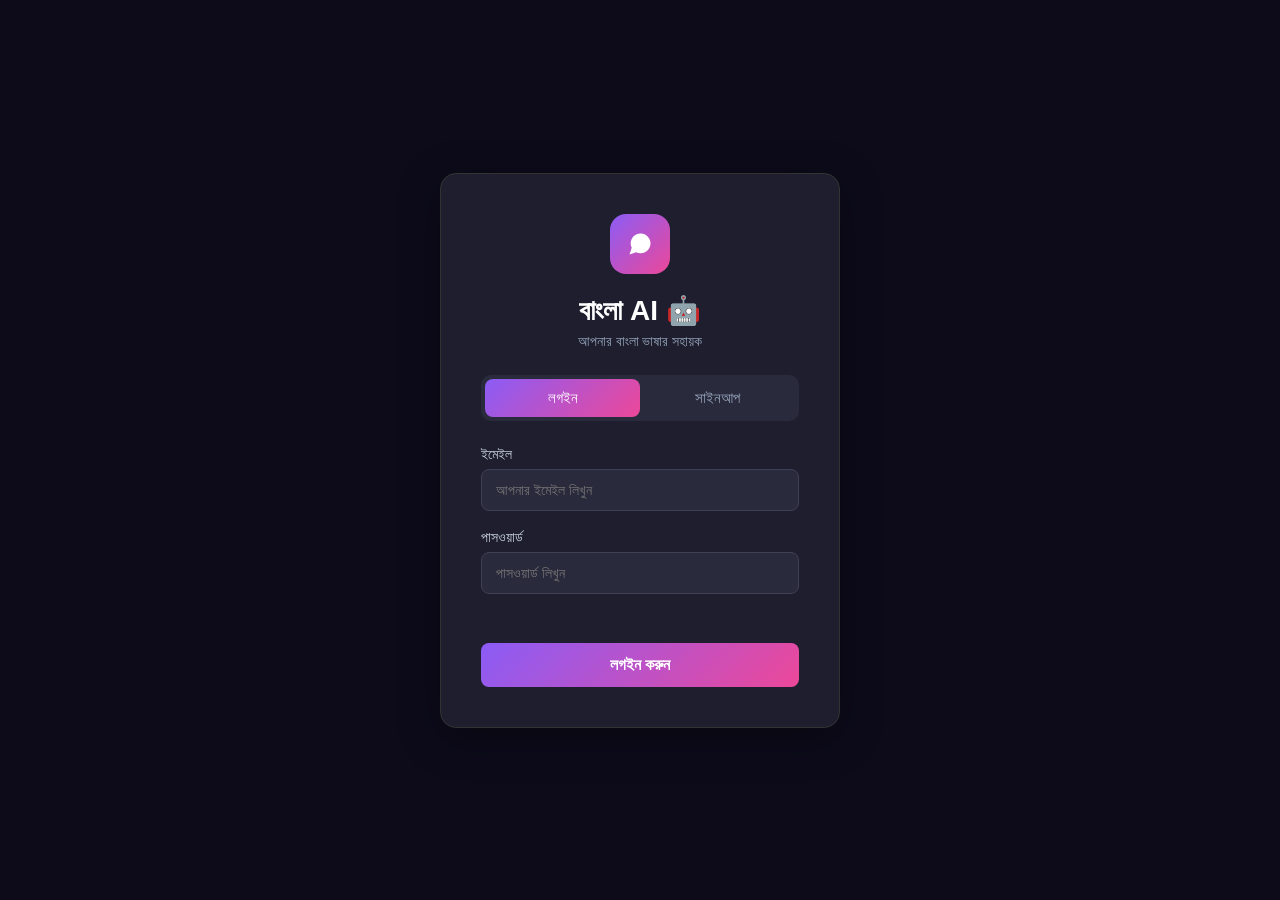
<file: AI/index.html>
<!DOCTYPE html>
<html lang="bn">
<head>
    <meta charset="UTF-8">
    <meta name="viewport" content="width=device-width, initial-scale=1.0">
    <title>বাংলা AI</title>
    <script async src="https://pagead2.googlesyndication.com/pagead/js/adsbygoogle.js?client=ca-pub-7016644127018456"
     crossorigin="anonymous"></script>
    <meta http-equiv="refresh" content="0; url=login-system/index.html">
</head>
<body>
    <p>লোড হচ্ছে... <a href="login-system/index.html">এখানে ক্লিক করুন যদি স্বয়ংক্রিয়ভাবে না যায়</a></p>
</body>
</html>
</file>
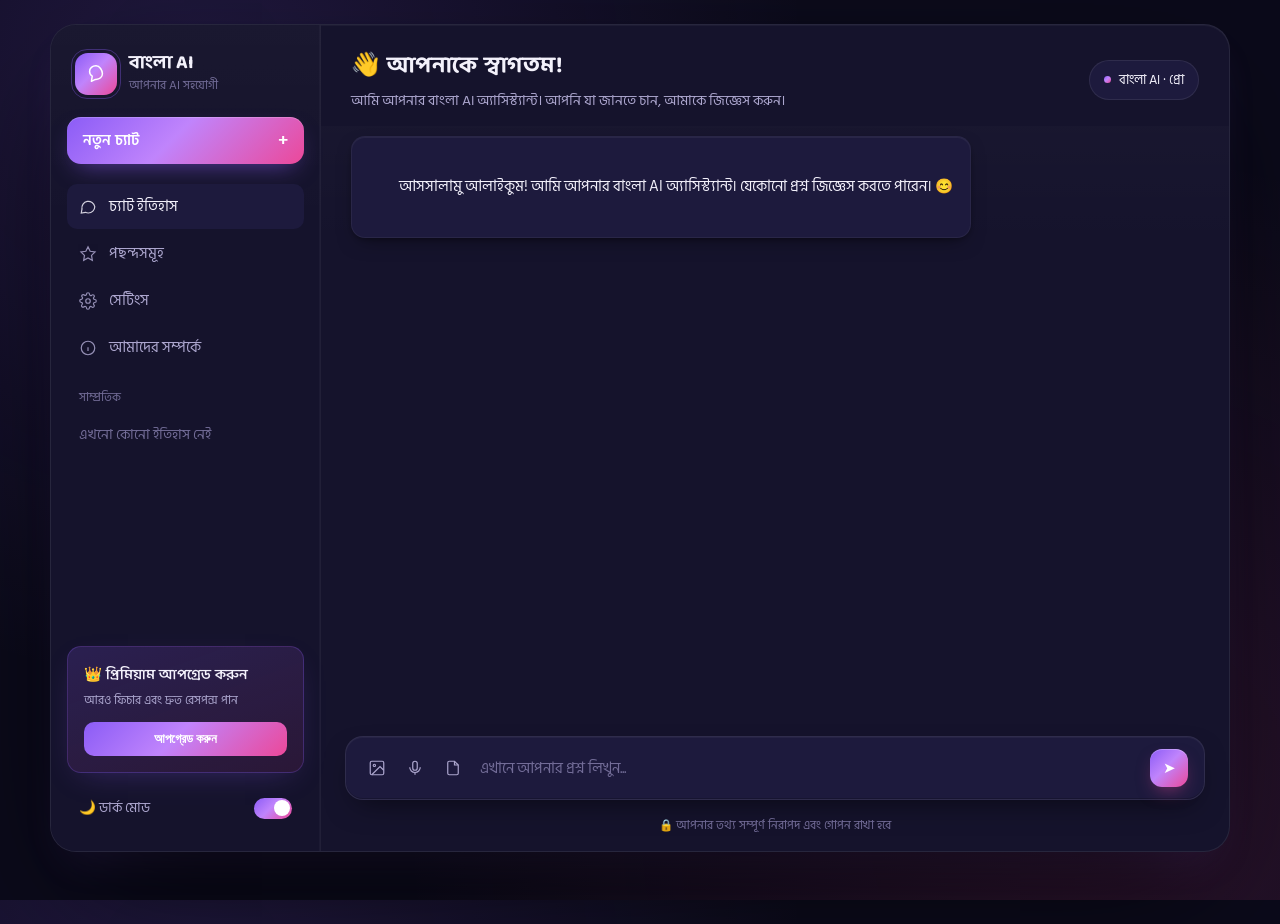
<file: AI/frontend/index.html>
<!DOCTYPE html>
<html lang="bn">
<head>
    <meta charset="UTF-8">
    <meta name="viewport" content="width=device-width, initial-scale=1.0">
    <title>বাংলা AI চ্যাট</title>
    <link rel="preconnect" href="https://fonts.googleapis.com">
    <link rel="preconnect" href="https://fonts.gstatic.com" crossorigin>
    <link href="https://fonts.googleapis.com/css2?family=Baloo+Da+2:wght@500;600;700;800&family=Hind+Siliguri:wght@400;500;600&display=swap" rel="stylesheet">
    <link rel="stylesheet" href="style.css">
    <link rel="manifest" href="manifest.json">
    <meta name="theme-color" content="#8B5CF6">
    <link rel="apple-touch-icon" href="icons/icon-192.png">
    <script async src="https://pagead2.googlesyndication.com/pagead/js/adsbygoogle.js?client=ca-pub-7016644127018456"
     crossorigin="anonymous"></script>
</head>
<body>

<div class="app">

  <div class="sidebar" id="sidebar">
    <div class="brand">
      <div class="brand-mark">
        <svg viewBox="0 0 24 24" fill="none"><path d="M12 3c-4 0-7 2.7-7 6.2 0 2.1 1.1 4 2.9 5.1L7 20l4.3-2.1c.2 0 .5 0 .7 0 4 0 7-2.7 7-6.2S16 3 12 3z" stroke="#fff" stroke-width="1.6" stroke-linejoin="round"/></svg>
      </div>
      <div class="brand-text">
        <div class="name">বাংলা AI</div>
        <div class="tag">আপনার AI সহযোগী</div>
      </div>
    </div>

    <button class="new-chat" id="newChatBtn"><span>নতুন চ্যাট</span><span>+</span></button>

    <div class="nav">
      <div class="nav-item active">
        <svg viewBox="0 0 24 24" fill="none" stroke="currentColor" stroke-width="1.6"><path d="M21 11.5a8.5 8.5 0 0 1-8.5 8.5c-1.4 0-2.7-.3-3.9-.9L3 20l1-5.4A8.5 8.5 0 1 1 21 11.5Z"/></svg>
        চ্যাট ইতিহাস
      </div>
      <div class="nav-item">
        <svg viewBox="0 0 24 24" fill="none" stroke="currentColor" stroke-width="1.6"><path d="M12 2.5l2.9 5.9 6.5.9-4.7 4.6 1.1 6.5L12 17.3l-5.8 3.1 1.1-6.5-4.7-4.6 6.5-.9L12 2.5z"/></svg>
        পছন্দসমূহ
      </div>
      <div class="nav-item">
        <svg viewBox="0 0 24 24" fill="none" stroke="currentColor" stroke-width="1.6"><circle cx="12" cy="12" r="3"/><path d="M19.4 15a1.7 1.7 0 0 0 .3 1.9l.1.1a2 2 0 1 1-2.9 2.9l-.1-.1a1.7 1.7 0 0 0-1.9-.3 1.7 1.7 0 0 0-1 1.5V21a2 2 0 1 1-4 0v-.1a1.7 1.7 0 0 0-1.1-1.6 1.7 1.7 0 0 0-1.9.3l-.1.1a2 2 0 1 1-2.8-2.9l.1-.1a1.7 1.7 0 0 0 .3-1.9 1.7 1.7 0 0 0-1.5-1H3a2 2 0 1 1 0-4h.1a1.7 1.7 0 0 0 1.5-1 1.7 1.7 0 0 0-.3-1.9l-.1-.1a2 2 0 1 1 2.9-2.8l.1.1a1.7 1.7 0 0 0 1.9.3H9a1.7 1.7 0 0 0 1-1.5V3a2 2 0 1 1 4 0v.1a1.7 1.7 0 0 0 1 1.5 1.7 1.7 0 0 0 1.9-.3l.1-.1a2 2 0 1 1 2.8 2.9l-.1.1a1.7 1.7 0 0 0-.3 1.9V9a1.7 1.7 0 0 0 1.5 1H21a2 2 0 1 1 0 4h-.1a1.7 1.7 0 0 0-1.5 1z"/></svg>
        সেটিংস
      </div>
      <div class="nav-item">
        <svg viewBox="0 0 24 24" fill="none" stroke="currentColor" stroke-width="1.6"><circle cx="12" cy="12" r="9"/><path d="M12 11v5M12 8h.01"/></svg>
        আমাদের সম্পর্কে
      </div>
    </div>

    <div class="history-block">
      <div class="history-label">সাম্প্রতিক</div>
      <div id="historyList"></div>
    </div>

    <div class="sidebar-footer">
      <div class="upgrade-card">
        <div class="title">👑 প্রিমিয়াম আপগ্রেড করুন</div>
        <div class="desc">আরও ফিচার এবং দ্রুত রেসপন্স পান</div>
        <button class="upgrade-btn">আপগ্রেড করুন</button>
      </div>
      <button class="install-app-btn hidden" id="installAppBtn">📲 অ্যাপ ইনস্টল করুন</button>

      <div class="theme-row">
        <span>🌙 ডার্ক মোড</span>
        <div class="switch"></div>
      </div>
    </div>
  </div>

  <div class="sidebar-backdrop" id="sidebarBackdrop"></div>

  <div class="main">
    <div class="topbar">
      <div class="topbar-left">
        <button class="menu-toggle-btn" id="menuToggleBtn" aria-label="মেনু খুলুন">
          <svg viewBox="0 0 24 24" fill="none" stroke="currentColor" stroke-width="2"><path d="M4 6h16M4 12h16M4 18h16"/></svg>
        </button>
        <div>
          <h1>👋 আপনাকে স্বাগতম!</h1>
          <p>আমি আপনার বাংলা AI অ্যাসিস্ট্যান্ট। আপনি যা জানতে চান, আমাকে জিজ্ঞেস করুন।</p>
        </div>
      </div>
      <div class="model-pill"><span class="dot"></span> বাংলা AI · প্রো</div>
    </div>

    <div class="chat-box" id="chatBox">
      <div class="message bot-message">
        <div class="bubble">
          আসসালামু আলাইকুম! আমি আপনার বাংলা AI অ্যাসিস্ট্যান্ট। যেকোনো প্রশ্ন জিজ্ঞেস করতে পারেন। 😊
        </div>
      </div>
    </div>

    <div class="typing-indicator hidden" id="typingIndicator">
      AI লিখছে...
    </div>

    <form class="chat-input-area" id="chatForm">
      <div class="tool-icons">
        <button type="button" class="tool-btn" id="imgToolBtn" title="ছবি (শীঘ্রই আসছে)">
          <svg viewBox="0 0 24 24" fill="none" stroke="currentColor" stroke-width="1.6"><rect x="3" y="3" width="18" height="18" rx="2"/><circle cx="8.5" cy="8.5" r="1.5"/><path d="M21 15l-5-5L5 21"/></svg>
        </button>
        <button type="button" class="tool-btn" id="micToolBtn" title="ভয়েস দিয়ে লিখুন">
          <svg viewBox="0 0 24 24" fill="none" stroke="currentColor" stroke-width="1.6"><path d="M12 15a3 3 0 0 0 3-3V6a3 3 0 0 0-6 0v6a3 3 0 0 0 3 3z"/><path d="M19 11a7 7 0 0 1-14 0M12 18v3"/></svg>
        </button>
        <button type="button" class="tool-btn" id="fileToolBtn" title="ফাইল (শীঘ্রই আসছে)">
          <svg viewBox="0 0 24 24" fill="none" stroke="currentColor" stroke-width="1.6"><path d="M14 3H7a2 2 0 0 0-2 2v14a2 2 0 0 0 2 2h10a2 2 0 0 0 2-2V8z"/><path d="M14 3v5h5"/></svg>
        </button>
      </div>
      <input
          type="text"
          id="userInput"
          placeholder="এখানে আপনার প্রশ্ন লিখুন..."
          autocomplete="off"
          required
      >
      <button type="submit" id="sendBtn">পাঠান</button>
    </form>

    <div class="footnote">🔒 আপনার তথ্য সম্পূর্ণ নিরাপদ এবং গোপন রাখা হবে</div>
  </div>

</div>

<script src="script.js"></script>

<script>
(function(){
  // ---- লগইন চেক (auth guard) ----
  const savedUser = JSON.parse(localStorage.getItem('user') || 'null');
  // যদি user না থাকে, চাইলে নিচের লাইন আনকমেন্ট করে লগইন পেজে পাঠিয়ে দিতে পারো:
  // if(!savedUser){ window.location.href = '../login-system/index.html'; return; }

  // ---- Modal তৈরি (dynamically, HTML ফাইল টাচ করা হয়নি) ----
  const overlay = document.createElement('div');
  overlay.className = 'modal-overlay hidden';
  overlay.id = 'modalOverlay';
  overlay.innerHTML = `
    <div class="modal-box" id="modalBox">
      <button class="modal-close" id="modalClose">✕</button>
      <div id="modalContent"></div>
    </div>
  `;
  document.body.appendChild(overlay);

  const modalContent = overlay.querySelector('#modalContent');

  function openModal(html){
    modalContent.innerHTML = html;
    overlay.classList.remove('hidden');
  }
  function closeModal(){
    overlay.classList.add('hidden');
  }
  overlay.querySelector('#modalClose').addEventListener('click', closeModal);
  overlay.addEventListener('click', function(e){
    if(e.target === overlay) closeModal();
  });

  window.logoutUser = function(){
    localStorage.removeItem('user');
    window.location.href = '../login-system/index.html';
  };

  // ---- Sidebar nav বাটনগুলো ধরা (index অনুযায়ী, HTML অপরিবর্তিত) ----
  const navItems = document.querySelectorAll('.nav-item');
  // 0 = চ্যাট ইতিহাস, 1 = পছন্দসমূহ, 2 = সেটিংস, 3 = আমাদের সম্পর্কে

  if(navItems[0]){
    navItems[0].addEventListener('click', function(){
      navItems.forEach(n => n.classList.remove('active'));
      this.classList.add('active');
      closeModal();
    });
  }

  if(navItems[1]){
    navItems[1].addEventListener('click', function(){
      navItems.forEach(n => n.classList.remove('active'));
      this.classList.add('active');
      openModal(`
        <h2>⭐ পছন্দসমূহ</h2>
        <p class="modal-sub">আপনার প্রিয় প্রম্পট ও কনভারসেশন এখানে দেখা যাবে।</p>
        <div class="empty-state">এখনো কিছু সংরক্ষণ করা হয়নি।</div>
      `);
    });
  }

  if(navItems[2]){
    navItems[2].addEventListener('click', function(){
      navItems.forEach(n => n.classList.remove('active'));
      this.classList.add('active');
      openModal(`
        <h2>⚙️ সেটিংস</h2>
        <p class="modal-sub">${savedUser ? 'লগইন করা আছে: ' + (savedUser.email || savedUser.name || '') : 'কোনো একাউন্টে লগইন নেই'}</p>
        <button class="modal-action-btn danger" onclick="logoutUser()">লগআউট করুন</button>
      `);
    });
  }

  if(navItems[3]){
    navItems[3].addEventListener('click', function(){
      navItems.forEach(n => n.classList.remove('active'));
      this.classList.add('active');
      openModal(`
        <h2>ℹ️ আমাদের সম্পর্কে</h2>
        <p class="modal-sub">বাংলা AI — আপনার বাংলা ভাষার AI সহযোগী। প্রশ্ন জিজ্ঞেস করুন, অনুবাদ করুন, লেখায় সাহায্য নিন — সবকিছু বাংলায়।</p>
      `);
    });
  }

  // ---- প্রিমিয়াম আপগ্রেড বাটন ----
  const upgradeBtn = document.querySelector('.upgrade-btn');
  if(upgradeBtn){
    upgradeBtn.addEventListener('click', function(){
      openModal(`
        <h2>👑 প্রিমিয়াম আপগ্রেড</h2>
        <p class="modal-sub">আরও দ্রুত রেসপন্স, বেশি ব্যবহার এবং এক্সক্লুসিভ ফিচার পেতে প্রিমিয়ামে আপগ্রেড করুন।</p>
        <button class="modal-action-btn">শীঘ্রই আসছে</button>
      `);
    });
  }

  // ---- ডার্ক/লাইট মোড টগল ----
  const themeSwitch = document.querySelector('.switch');
  if(themeSwitch){
    themeSwitch.addEventListener('click', function(){
      this.classList.toggle('off');
      const isOff = this.classList.contains('off');
      document.body.setAttribute('data-theme', isOff ? 'light' : 'dark');
    });
  }

  /* ================= Real chat history (saved in this browser) ================= */
  const WELCOME_HTML = '<div class="message bot-message"><div class="bubble">আসসালামু আলাইকুম! আমি আপনার বাংলা AI অ্যাসিস্ট্যান্ট। যেকোনো প্রশ্ন জিজ্ঞেস করতে পারেন। 😊</div></div>';

  function getConversations(){
    try{ return JSON.parse(localStorage.getItem('bangla_ai_conversations')) || []; }
    catch(e){ return []; }
  }
  function saveConversations(list){
    localStorage.setItem('bangla_ai_conversations', JSON.stringify(list.slice(0, 20)));
  }
  let currentConvo = { id: Date.now(), title: null, messages: [] };
  let loadingHistory = false; // prevents re-saving while replaying a stored conversation

  function persistCurrentConvo(){
    if(currentConvo.messages.length === 0) return;
    const list = getConversations();
    const idx = list.findIndex(c => c.id === currentConvo.id);
    if(idx >= 0) list[idx] = currentConvo; else list.unshift(currentConvo);
    saveConversations(list);
    renderHistory();
  }
  function renderHistory(){
    const list = getConversations();
    const el = document.getElementById('historyList');
    if(!el) return;
    if(list.length === 0){
      el.innerHTML = '<div class="history-item" style="cursor:default;color:var(--text-3);">এখনো কোনো ইতিহাস নেই</div>';
      return;
    }
    el.innerHTML = '';
    list.forEach(convo => {
      const div = document.createElement('div');
      div.className = 'history-item';
      div.textContent = convo.title || 'নতুন চ্যাট';
      div.title = convo.title || '';
      div.addEventListener('click', () => loadConversation(convo));
      el.appendChild(div);
    });
  }
  function loadConversation(convo){
    loadingHistory = true;
    currentConvo = convo;
    const box = document.getElementById('chatBox');
    box.innerHTML = '';
    convo.messages.forEach(m => addMessage(m.text, m.sender));
    loadingHistory = false;
  }

  // Wrap the existing addMessage() from script.js so every message also gets saved
  const _originalAddMessage = window.addMessage;
  window.addMessage = function(text, sender){
    _originalAddMessage(text, sender);
    if(loadingHistory) return;
    currentConvo.messages.push({ text, sender });
    if(!currentConvo.title && sender === 'user') currentConvo.title = text.slice(0, 40);
    persistCurrentConvo();
  };

  document.getElementById('newChatBtn').addEventListener('click', function(){
    currentConvo = { id: Date.now(), title: null, messages: [] };
    document.getElementById('chatBox').innerHTML = WELCOME_HTML;
  });

  renderHistory();

  /* ================= Voice input (Web Speech API) ================= */
  const micBtn = document.getElementById('micToolBtn');
  const SpeechRec = window.SpeechRecognition || window.webkitSpeechRecognition;

  if(SpeechRec && micBtn){
    const recognizer = new SpeechRec();
    recognizer.lang = 'bn-BD';
    recognizer.interimResults = false;
    recognizer.maxAlternatives = 1;
    let listening = false;

    micBtn.addEventListener('click', () => {
      if(listening) return;
      listening = true;
      micBtn.classList.add('listening');
      recognizer.start();
    });
    recognizer.addEventListener('result', (e) => {
      const transcript = e.results[0][0].transcript;
      document.getElementById('userInput').value = transcript;
    });
    recognizer.addEventListener('end', () => {
      listening = false;
      micBtn.classList.remove('listening');
    });
    recognizer.addEventListener('error', () => {
      listening = false;
      micBtn.classList.remove('listening');
    });
  } else if(micBtn){
    micBtn.addEventListener('click', () => {
      alert('আপনার ব্রাউজারে ভয়েস ইনপুট সাপোর্ট করে না। Chrome/Edge ব্যবহার করে দেখুন।');
    });
  }

  /* Image / file buttons: placeholder until backend supports it */
  const imgBtn = document.getElementById('imgToolBtn');
  const fileBtn = document.getElementById('fileToolBtn');
  if(imgBtn) imgBtn.addEventListener('click', () => alert('ছবি আপলোড ফিচারটি শীঘ্রই আসছে।'));
  if(fileBtn) fileBtn.addEventListener('click', () => alert('ফাইল আপলোড ফিচারটি শীঘ্রই আসছে।'));

})();

/* ================= Mobile sidebar toggle ================= */
(function(){
  const menuBtn = document.getElementById('menuToggleBtn');
  const sidebar = document.getElementById('sidebar');
  const backdrop = document.getElementById('sidebarBackdrop');
  if(!menuBtn || !sidebar || !backdrop) return;

  function openSidebar(){
    sidebar.classList.add('open');
    backdrop.classList.add('show');
  }
  function closeSidebar(){
    sidebar.classList.remove('open');
    backdrop.classList.remove('show');
  }
  menuBtn.addEventListener('click', () => {
    sidebar.classList.contains('open') ? closeSidebar() : openSidebar();
  });
  backdrop.addEventListener('click', closeSidebar);
  // sidebar-এর কোনো আইটেমে ক্লিক করলে (মোবাইলে) মেনু বন্ধ হয়ে যাক
  sidebar.addEventListener('click', (e) => {
    if(window.innerWidth <= 900 && (e.target.closest('.nav-item') || e.target.closest('.history-item') || e.target.closest('.new-chat'))){
      closeSidebar();
    }
  });
})();

/* ================= PWA: register service worker + install button ================= */
if ("serviceWorker" in navigator) {
  window.addEventListener("load", () => {
    navigator.serviceWorker.register("service-worker.js").catch(() => {});
  });
}

let deferredInstallPrompt = null;
window.addEventListener("beforeinstallprompt", (e) => {
  e.preventDefault();
  deferredInstallPrompt = e;
  const btn = document.getElementById("installAppBtn");
  if (btn) btn.classList.remove("hidden");
});

document.addEventListener("DOMContentLoaded", () => {
  const btn = document.getElementById("installAppBtn");
  if (!btn) return;
  btn.addEventListener("click", async () => {
    if (!deferredInstallPrompt) return;
    deferredInstallPrompt.prompt();
    await deferredInstallPrompt.userChoice;
    deferredInstallPrompt = null;
    btn.classList.add("hidden");
  });
});
</script>

</body>
</html>
</file>
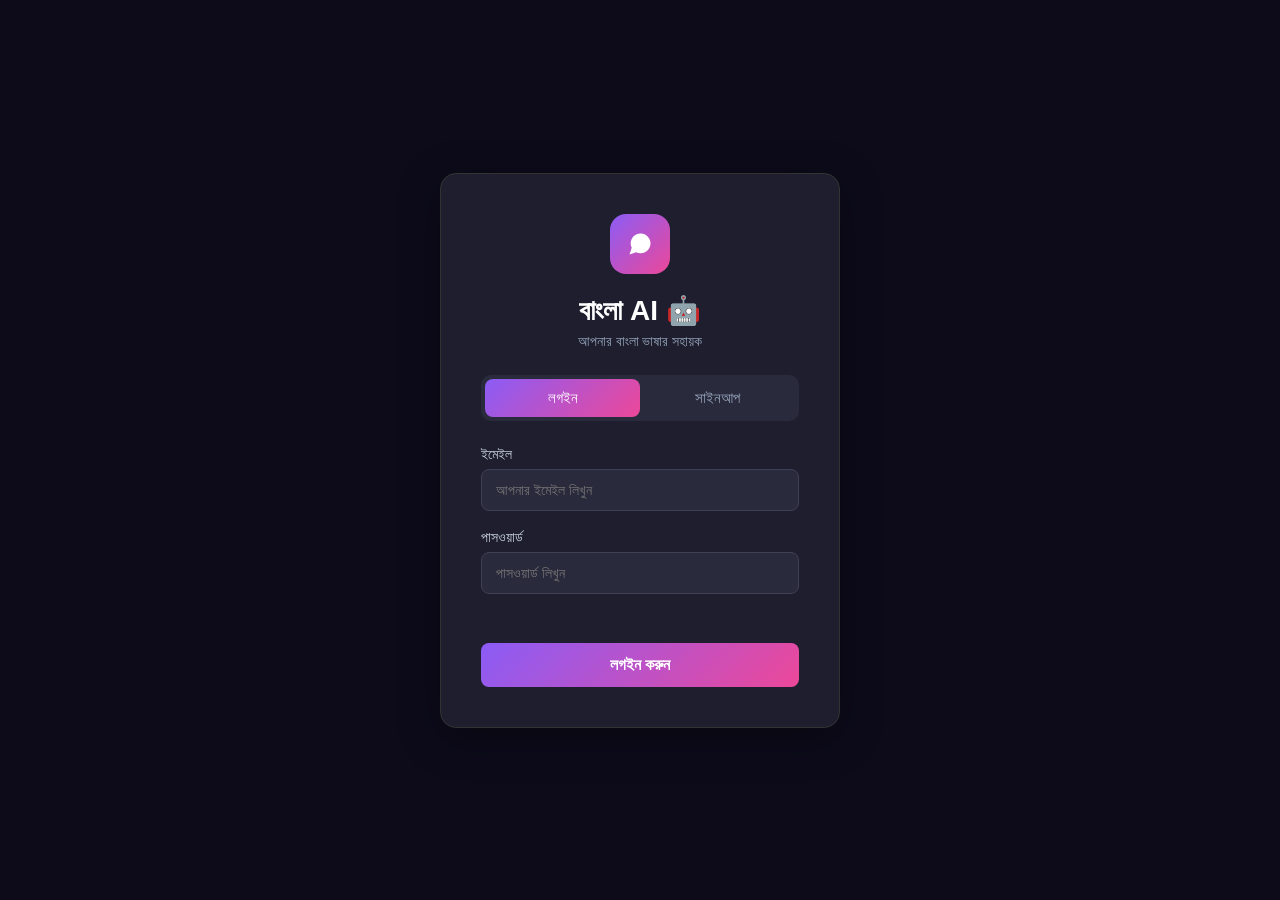
<file: AI/login-system/index.html>
<!DOCTYPE html>
<html lang="bn">
<head>
    <meta charset="UTF-8">
    <meta name="viewport" content="width=device-width, initial-scale=1.0">
    <title>লগইন - বাংলা AI</title>
    <link rel="stylesheet" href="style.css">
    <script async src="https://pagead2.googlesyndication.com/pagead/js/adsbygoogle.js?client=ca-pub-7016644127018456"
     crossorigin="anonymous"></script>
</head>
<body>
    <div class="login-container">
        <div class="logo-icon">
            <svg viewBox="0 0 24 24" fill="none" xmlns="http://www.w3.org/2000/svg">
                <path d="M21 11.5C21.0034 12.8199 20.6951 14.1219 20.1 15.3C19.3944 16.7118 18.3098 17.8992 16.9674 18.7293C15.6251 19.5594 14.0782 19.9994 12.5 20C11.1801 20.0035 9.87812 19.6951 8.7 19.1L3 21L4.9 15.3C4.30493 14.1219 3.99656 12.8199 4 11.5C4.00061 9.92179 4.44061 8.37488 5.27072 7.03258C6.10083 5.69028 7.28825 4.60573 8.7 3.90003C9.87812 3.30496 11.1801 2.99659 12.5 3.00003H13C15.0843 3.11502 17.053 3.99479 18.5291 5.47089C20.0052 6.94699 20.885 8.91568 21 11V11.5Z" fill="white"/>
            </svg>
        </div>

        <div class="logo">
            <h1>বাংলা AI 🤖</h1>
            <p>আপনার বাংলা ভাষার সহায়ক</p>
        </div>

        <div class="tab-buttons">
            <button class="tab-btn active" onclick="showLogin()">লগইন</button>
            <button class="tab-btn" onclick="showSignup()">সাইনআপ</button>
        </div>

        <form id="loginForm" class="auth-form">
            <div class="input-group">
                <label>ইমেইল</label>
                <input type="email" id="loginEmail" placeholder="আপনার ইমেইল লিখুন" required>
            </div>
            <div class="input-group">
                <label>পাসওয়ার্ড</label>
                <input type="password" id="loginPassword" placeholder="পাসওয়ার্ড লিখুন" required>
            </div>
            <p class="error-msg" id="loginError"></p>
            <button type="submit" class="submit-btn">লগইন করুন</button>
        </form>

        <form id="signupForm" class="auth-form hidden">
            <div class="input-group">
                <label>নাম</label>
                <input type="text" id="signupName" placeholder="আপনার নাম লিখুন" required>
            </div>
            <div class="input-group">
                <label>ইমেইল</label>
                <input type="email" id="signupEmail" placeholder="আপনার ইমেইল লিখুন" required>
            </div>
            <div class="input-group">
                <label>পাসওয়ার্ড</label>
                <input type="password" id="signupPassword" placeholder="পাসওয়ার্ড লিখুন" required>
            </div>
            <p class="error-msg" id="signupError"></p>
            <button type="submit" class="submit-btn">অ্যাকাউন্ট তৈরি করুন</button>
        </form>
    </div>

    <script>
        const API_BASE = "https://bangla-ai-app-2ck2.onrender.com";

        function showLogin() {
            document.getElementById('loginForm').classList.remove('hidden');
            document.getElementById('signupForm').classList.add('hidden');
            document.querySelectorAll('.tab-btn')[0].classList.add('active');
            document.querySelectorAll('.tab-btn')[1].classList.remove('active');
        }

        function showSignup() {
            document.getElementById('signupForm').classList.remove('hidden');
            document.getElementById('loginForm').classList.add('hidden');
            document.querySelectorAll('.tab-btn')[1].classList.add('active');
            document.querySelectorAll('.tab-btn')[0].classList.remove('active');
        }

        document.getElementById('loginForm').addEventListener('submit', async function(e) {
            e.preventDefault();
            const email = document.getElementById('loginEmail').value;
            const password = document.getElementById('loginPassword').value;

            try {
                const res = await fetch(`${API_BASE}/login`, {
                    method: 'POST',
                    headers: { 'Content-Type': 'application/json' },
                    body: JSON.stringify({ email, password })
                });
                const data = await res.json();

                if (res.ok) {
                    localStorage.setItem('user', JSON.stringify(data.user));
                    window.location.href = '../frontend/index.html';
                } else {
                    document.getElementById('loginError').textContent = data.error || 'লগইন ব্যর্থ হয়েছে';
                }
            } catch (err) {
                document.getElementById('loginError').textContent = 'সার্ভারের সাথে সংযোগ করা যায়নি';
            }
        });

        document.getElementById('signupForm').addEventListener('submit', async function(e) {
            e.preventDefault();
            const name = document.getElementById('signupName').value;
            const email = document.getElementById('signupEmail').value;
            const password = document.getElementById('signupPassword').value;

            try {
                const res = await fetch(`${API_BASE}/signup`, {
                    method: 'POST',
                    headers: { 'Content-Type': 'application/json' },
                    body: JSON.stringify({ name, email, password })
                });
                const data = await res.json();

                if (res.ok) {
                    alert('অ্যাকাউন্ট তৈরি হয়েছে! এখন লগইন করুন।');
                    showLogin();
                } else {
                    document.getElementById('signupError').textContent = data.error || 'সাইনআপ ব্যর্থ হয়েছে';
                }
            } catch (err) {
                document.getElementById('signupError').textContent = 'সার্ভারের সাথে সংযোগ করা যায়নি';
            }
        });
    </script>
</body>
</html>
</file>
<file: AI/frontend/style.css>
:root{
  --bg: #0B0A1A;
  --surface: #15132C;
  --surface-2: #1D1A3D;
  --border: rgba(255,255,255,0.08);
  --border-soft: rgba(255,255,255,0.05);
  --text-1: #F3F1FB;
  --text-2: #ACA6CE;
  --text-3: #726C97;
  --accent-1: #8B5CF6;
  --accent-2: #EC4899;
  --accent-grad: linear-gradient(135deg, #8B5CF6 0%, #C084FC 45%, #EC4899 100%);
  --radius-lg: 20px;
  --radius-md: 14px;
  --radius-sm: 10px;
}
*{ box-sizing:border-box; margin:0; padding:0; }
html, body{ height:100%; }
body{
  background:
    radial-gradient(circle at 15% 8%, rgba(139,92,246,0.16), transparent 45%),
    radial-gradient(circle at 85% 92%, rgba(236,72,153,0.14), transparent 50%),
    var(--bg);
  min-height:100vh;
  font-family:'Hind Siliguri', sans-serif;
  color:var(--text-1);
}
.hidden{ display:none !important; }

.brand{ display:flex; align-items:center; gap:12px; padding:6px 8px 22px; }
.brand-mark{
  width:42px; height:42px; border-radius:13px;
  background:var(--accent-grad);
  display:flex; align-items:center; justify-content:center;
  position:relative; flex-shrink:0;
}
.brand-mark::after{
  content:''; position:absolute; inset:-4px; border-radius:16px;
  border:1.5px solid rgba(139,92,246,0.35);
  animation:pulse-ring 2.6s ease-in-out infinite;
}
@keyframes pulse-ring{
  0%,100%{ transform:scale(1); opacity:.6; }
  50%{ transform:scale(1.12); opacity:0; }
}
.brand-mark svg{ width:22px; height:22px; }
.brand-text .name{ font-family:'Baloo Da 2', sans-serif; font-weight:700; font-size:19px; line-height:1.1; }
.brand-text .tag{ font-size:12px; color:var(--text-3); margin-top:2px; }

.app{
  width:100%; max-width:1180px; height:92vh; margin:24px auto;
  display:flex; background:var(--surface); border:1px solid var(--border);
  border-radius:26px; overflow:hidden; box-shadow:0 40px 100px -30px rgba(0,0,0,0.7);
}

.sidebar{
  width:270px; flex-shrink:0;
  background:linear-gradient(180deg, rgba(255,255,255,0.02), transparent 200px), var(--surface);
  border-right:1px solid var(--border-soft);
  display:flex; flex-direction:column; padding:22px 16px;
}

.new-chat{
  display:flex; align-items:center; justify-content:space-between;
  background:var(--accent-grad); color:#fff; border:none; border-radius:var(--radius-md);
  padding:12px 16px; font-family:'Hind Siliguri', sans-serif; font-weight:600; font-size:14.5px;
  cursor:pointer; margin-bottom:20px; transition:transform .15s ease;
  box-shadow:0 8px 24px -10px rgba(139,92,246,0.6);
}
.new-chat:hover{ transform:translateY(-1px); }
.new-chat span:last-child{ font-size:18px; line-height:1; }

.nav{ display:flex; flex-direction:column; gap:2px; }
.nav-item{
  display:flex; align-items:center; gap:12px; padding:11px 12px; border-radius:var(--radius-sm);
  color:var(--text-2); font-size:14.5px; cursor:pointer; transition:background .15s ease, color .15s ease;
}
.nav-item:hover, .nav-item.active{ background:var(--surface-2); color:var(--text-1); }
.nav-item svg{ width:18px; height:18px; opacity:.85; flex-shrink:0; }

.history-block{ margin-top:18px; overflow-y:auto; }
.history-label{ font-size:11.5px; color:var(--text-3); padding:0 12px 8px; }
.history-item{
  font-size:13.5px; color:var(--text-2); padding:9px 12px; border-radius:var(--radius-sm);
  white-space:nowrap; overflow:hidden; text-overflow:ellipsis; cursor:pointer;
}
.history-item:hover{ background:var(--surface-2); }

.sidebar-footer{ margin-top:auto; }
.upgrade-card{
  background:linear-gradient(160deg, rgba(139,92,246,0.18), rgba(236,72,153,0.10));
  border:1px solid rgba(139,92,246,0.25); border-radius:var(--radius-md); padding:16px; margin-bottom:14px;
}
.upgrade-card .title{ font-family:'Baloo Da 2', sans-serif; font-size:14.5px; font-weight:600; margin-bottom:4px; }
.upgrade-card .desc{ font-size:12px; color:var(--text-2); margin-bottom:12px; line-height:1.5; }
.upgrade-btn{ width:100%; background:var(--accent-grad); color:#fff; border:none; border-radius:10px; padding:9px; font-size:13px; font-weight:600; cursor:pointer; }
.theme-row{ display:flex; align-items:center; justify-content:space-between; padding:10px 12px; font-size:13.5px; color:var(--text-2); }
.switch{ width:38px; height:21px; background:var(--accent-grad); border-radius:20px; position:relative; cursor:pointer; }
.switch::after{ content:''; position:absolute; top:2.5px; right:2.5px; width:16px; height:16px; background:#fff; border-radius:50%; transition:right .15s ease, left .15s ease; }
.switch.off{ background:var(--surface-2); }
.switch.off::after{ right:auto; left:2.5px; }

.main{ flex:1; display:flex; flex-direction:column; min-width:0; }
.topbar{ display:flex; align-items:center; justify-content:space-between; padding:22px 30px 14px; }
.topbar-left{ display:flex; align-items:center; }
.topbar h1{ font-family:'Baloo Da 2', sans-serif; font-size:23px; font-weight:700; }
.topbar p{ font-size:13.5px; color:var(--text-2); margin-top:4px; }
.model-pill{
  display:flex; align-items:center; gap:8px; background:var(--surface-2); border:1px solid var(--border);
  border-radius:20px; padding:8px 14px; font-size:13px; color:var(--text-1); flex-shrink:0;
}
.model-pill .dot{ width:7px; height:7px; border-radius:50%; background:var(--accent-grad); flex-shrink:0; }

.chat-box{ flex:1; overflow-y:auto; padding:10px 30px 20px; display:flex; flex-direction:column; gap:14px; }
.chat-box::-webkit-scrollbar{ width:6px; }
.chat-box::-webkit-scrollbar-thumb{ background:var(--surface-2); border-radius:10px; }

.message{ display:flex; max-width:78%; }
.message.user-message{ align-self:flex-end; }
.message.bot-message{ align-self:flex-start; }

.bubble{
  background:var(--surface-2); border:1px solid var(--border-soft); border-radius:var(--radius-md);
  padding:13px 17px; font-size:14.5px; line-height:1.7; white-space:pre-wrap;
}
.user-message .bubble{ background:var(--accent-grad); color:#fff; border:none; }

.typing-indicator{ padding:0 30px 10px; font-size:13px; color:var(--text-3); }

.chat-input-area{
  margin:0 24px 0px; background:var(--surface-2); border:1px solid var(--border); border-radius:18px;
  padding:12px 16px; display:flex; align-items:center; gap:12px;
}
.tool-icons{ display:flex; gap:8px; flex-shrink:0; }
.tool-btn{
  background:transparent; border:none; padding:6px; border-radius:8px;
  color:var(--text-2); cursor:pointer; display:flex; align-items:center; justify-content:center;
  transition:background .15s ease, color .15s ease;
}
.tool-btn svg{ width:18px; height:18px; pointer-events:none; }
.tool-btn:hover{ background:var(--surface); color:var(--text-1); }
.tool-btn.listening{ color:#fff; background:var(--accent-grad); animation:mic-pulse 1s infinite; }
@keyframes mic-pulse{
  0%,100%{ box-shadow:0 0 0 0 rgba(236,72,153,0.5); }
  50%{ box-shadow:0 0 0 6px rgba(236,72,153,0); }
}
#userInput{
  flex:1; background:transparent; border:none; outline:none; color:var(--text-1);
  font-family:'Hind Siliguri', sans-serif; font-size:14.5px;
}
#userInput::placeholder{ color:var(--text-3); }
#sendBtn{
  border:none; border-radius:12px; width:38px; height:38px; background:var(--accent-grad);
  color:#fff; cursor:pointer; flex-shrink:0; font-size:0;
  position:relative; transition:transform .15s ease;
}
#sendBtn::after{
  content:'➤'; font-size:15px; position:absolute; inset:0; display:flex; align-items:center; justify-content:center;
}
#sendBtn:hover{ transform:scale(1.05); }
#sendBtn:disabled{ opacity:.5; cursor:not-allowed; transform:none; }

.footnote{ text-align:center; font-size:11.5px; color:var(--text-3); padding:16px 20px; }

@media (max-width:900px){
  .app{ height:96vh; margin:8px auto; border-radius:18px; position:relative; overflow:hidden; }

  .sidebar{
    position:absolute; top:0; left:0; bottom:0; z-index:50;
    transform:translateX(-100%);
    transition:transform .25s ease;
    box-shadow:20px 0 40px -20px rgba(0,0,0,0.5);
  }
  .sidebar.open{ transform:translateX(0); }

  .sidebar-backdrop{
    display:none;
    position:absolute; inset:0; background:rgba(0,0,0,0.5);
    z-index:40;
  }
  .sidebar-backdrop.show{ display:block; }

  .menu-toggle-btn{ display:flex; }

  .topbar{ padding:16px 16px 10px; }
  .topbar h1{ font-size:18px; }
  .topbar p{ display:none; }
  .model-pill{ font-size:11.5px; padding:6px 10px; }
  .chat-box{ padding:10px 16px 16px; }
  .chat-input-area{ margin:0 12px; }
  .footnote{ padding:12px 16px; font-size:10.5px; }
}

.menu-toggle-btn{
  display:none;
  align-items:center; justify-content:center;
  width:38px; height:38px; flex-shrink:0;
  background:var(--surface-2); border:1px solid var(--border);
  border-radius:10px; color:var(--text-1); cursor:pointer;
  margin-right:10px;
}
.menu-toggle-btn svg{ width:18px; height:18px; }
.menu-toggle-btn:hover{ background:var(--surface); }

/* ================= Settings/About/Favorites modal ================= */
.modal-overlay{
  position:fixed; inset:0; background:rgba(0,0,0,0.6);
  display:flex; align-items:center; justify-content:center;
  z-index:100; padding:20px;
}
.modal-box{
  width:100%; max-width:400px;
  background:var(--surface-2);
  border:1px solid var(--border);
  border-radius:18px;
  padding:26px 24px;
  position:relative;
  box-shadow:0 40px 100px -30px rgba(0,0,0,0.7);
}
.modal-close{
  position:absolute; top:14px; right:14px;
  background:transparent; border:none; color:var(--text-2);
  font-size:16px; cursor:pointer; padding:4px 8px; border-radius:8px;
}
.modal-close:hover{ background:var(--surface); color:var(--text-1); }
.modal-box h2{
  font-family:'Baloo Da 2', sans-serif; font-size:19px; margin-bottom:10px;
}
.modal-sub{ font-size:13.5px; color:var(--text-2); line-height:1.6; margin-bottom:16px; }
.empty-state{
  text-align:center; font-size:13px; color:var(--text-3);
  padding:20px; background:var(--surface); border-radius:12px;
}
.modal-action-btn{
  width:100%; border:none; border-radius:10px; padding:11px;
  background:var(--accent-grad); color:#fff; font-weight:600; font-size:14px; cursor:pointer;
}
.modal-action-btn.danger{ background:linear-gradient(135deg, #F87171, #EF4444); }

/* ================= Light mode override ================= */
body[data-theme="light"]{
  --bg:#F5F3FB;
  --surface:#FFFFFF;
  --surface-2:#F0EDFB;
  --border:rgba(0,0,0,0.08);
  --border-soft:rgba(0,0,0,0.05);
  --text-1:#1D1A3D;
  --text-2:#5B5578;
  --text-3:#8B85A8;
}

/* ---- Install app button (PWA) ---- */
.install-app-btn{
  width:100%; background:var(--surface-2); border:1px solid var(--border);
  color:var(--text-1); border-radius:12px; padding:10px; font-size:13.5px;
  font-weight:600; cursor:pointer; margin-bottom:10px;
}
.install-app-btn:hover{ background:var(--accent-grad); border-color:transparent; color:#fff; }

/* ==================================================== */
/* ============ ৩D / এলিভেটেড লুক (নতুন) ============= */
/* ==================================================== */

.app{
  box-shadow:
    0 50px 120px -30px rgba(0,0,0,0.75),
    0 20px 40px -15px rgba(139,92,246,0.15),
    inset 0 1px 0 rgba(255,255,255,0.04);
}

.chat-box{
  background: linear-gradient(180deg, rgba(255,255,255,0.015), transparent 120px);
}

.message{ perspective: 800px; }

.bubble{
  box-shadow:
    0 8px 20px -8px rgba(0,0,0,0.5),
    0 2px 6px -2px rgba(0,0,0,0.4),
    inset 0 1px 0 rgba(255,255,255,0.05);
  transform: translateZ(0);
  transition: transform .18s ease, box-shadow .18s ease;
}
.bubble:hover{
  transform: translateY(-2px);
  box-shadow:
    0 14px 28px -10px rgba(0,0,0,0.55),
    0 4px 10px -4px rgba(0,0,0,0.45),
    inset 0 1px 0 rgba(255,255,255,0.06);
}
.user-message .bubble{
  box-shadow:
    0 10px 24px -8px rgba(236,72,153,0.45),
    0 3px 8px -2px rgba(139,92,246,0.35),
    inset 0 1px 0 rgba(255,255,255,0.15);
}
.user-message .bubble:hover{
  box-shadow:
    0 16px 32px -10px rgba(236,72,153,0.5),
    0 5px 12px -3px rgba(139,92,246,0.4),
    inset 0 1px 0 rgba(255,255,255,0.18);
}

.chat-input-area{
  box-shadow:
    0 12px 30px -12px rgba(0,0,0,0.6),
    inset 0 1px 0 rgba(255,255,255,0.04),
    inset 0 -1px 0 rgba(0,0,0,0.2);
}

#sendBtn{
  box-shadow:
    0 8px 18px -6px rgba(236,72,153,0.5),
    inset 0 1px 0 rgba(255,255,255,0.25);
}
#sendBtn:hover{
  box-shadow:
    0 12px 24px -8px rgba(236,72,153,0.6),
    inset 0 1px 0 rgba(255,255,255,0.3);
}

.new-chat{
  box-shadow:
    0 10px 24px -10px rgba(139,92,246,0.6),
    inset 0 1px 0 rgba(255,255,255,0.2);
}

.upgrade-card{
  box-shadow: 0 10px 30px -14px rgba(139,92,246,0.35);
}

.sidebar{
  box-shadow: inset -1px 0 0 rgba(255,255,255,0.03);
}
</file>
<file: AI/login-system/style.css>
* {
    margin: 0;
    padding: 0;
    box-sizing: border-box;
    font-family: 'Segoe UI', Tahoma, sans-serif;
}

body {
    min-height: 100vh;
    display: flex;
    align-items: center;
    justify-content: center;
    background: #0d0b1a;
}

.login-container {
    background: #1e1e2f;
    padding: 40px;
    border-radius: 16px;
    width: 100%;
    max-width: 400px;
    box-shadow: 0 10px 40px rgba(0, 0, 0, 0.4);
    border: 1px solid #333;
}

.logo-icon {
    width: 60px;
    height: 60px;
    margin: 0 auto 20px;
    border-radius: 16px;
    background: linear-gradient(135deg, #8b5cf6, #ec4899);
    display: flex;
    align-items: center;
    justify-content: center;
}

.logo-icon svg {
    width: 28px;
    height: 28px;
}

.logo {
    text-align: center;
    margin-bottom: 25px;
}

.logo h1 {
    color: #fff;
    font-size: 28px;
    margin-bottom: 5px;
}

.logo p {
    color: #94a3b8;
    font-size: 14px;
}

.tab-buttons {
    display: flex;
    margin-bottom: 25px;
    background: #2a2a3d;
    border-radius: 10px;
    padding: 4px;
}

.tab-btn {
    flex: 1;
    padding: 10px;
    background: transparent;
    border: none;
    color: #94a3b8;
    font-size: 15px;
    cursor: pointer;
    border-radius: 8px;
    transition: 0.3s;
}

.tab-btn.active {
    background: linear-gradient(135deg, #8b5cf6, #ec4899);
    color: #fff;
}

.auth-form.hidden {
    display: none;
}

.input-group {
    margin-bottom: 18px;
}

.input-group label {
    display: block;
    color: #cbd5e1;
    font-size: 14px;
    margin-bottom: 6px;
}

.input-group input {
    width: 100%;
    padding: 12px 14px;
    background: #2a2a3d;
    border: 1px solid #3f3f56;
    border-radius: 8px;
    color: #fff;
    font-size: 14px;
    outline: none;
    transition: 0.3s;
}

.input-group input:focus {
    border-color: #8b5cf6;
}

.submit-btn {
    width: 100%;
    padding: 13px;
    background: linear-gradient(135deg, #8b5cf6, #ec4899);
    border: none;
    border-radius: 8px;
    color: #fff;
    font-size: 16px;
    font-weight: 600;
    cursor: pointer;
    transition: 0.3s;
    margin-top: 5px;
}

.submit-btn:hover {
    opacity: 0.9;
}

.error-msg {
    color: #f87171;
    font-size: 13px;
    margin-bottom: 10px;
    min-height: 16px;
}
</file>
